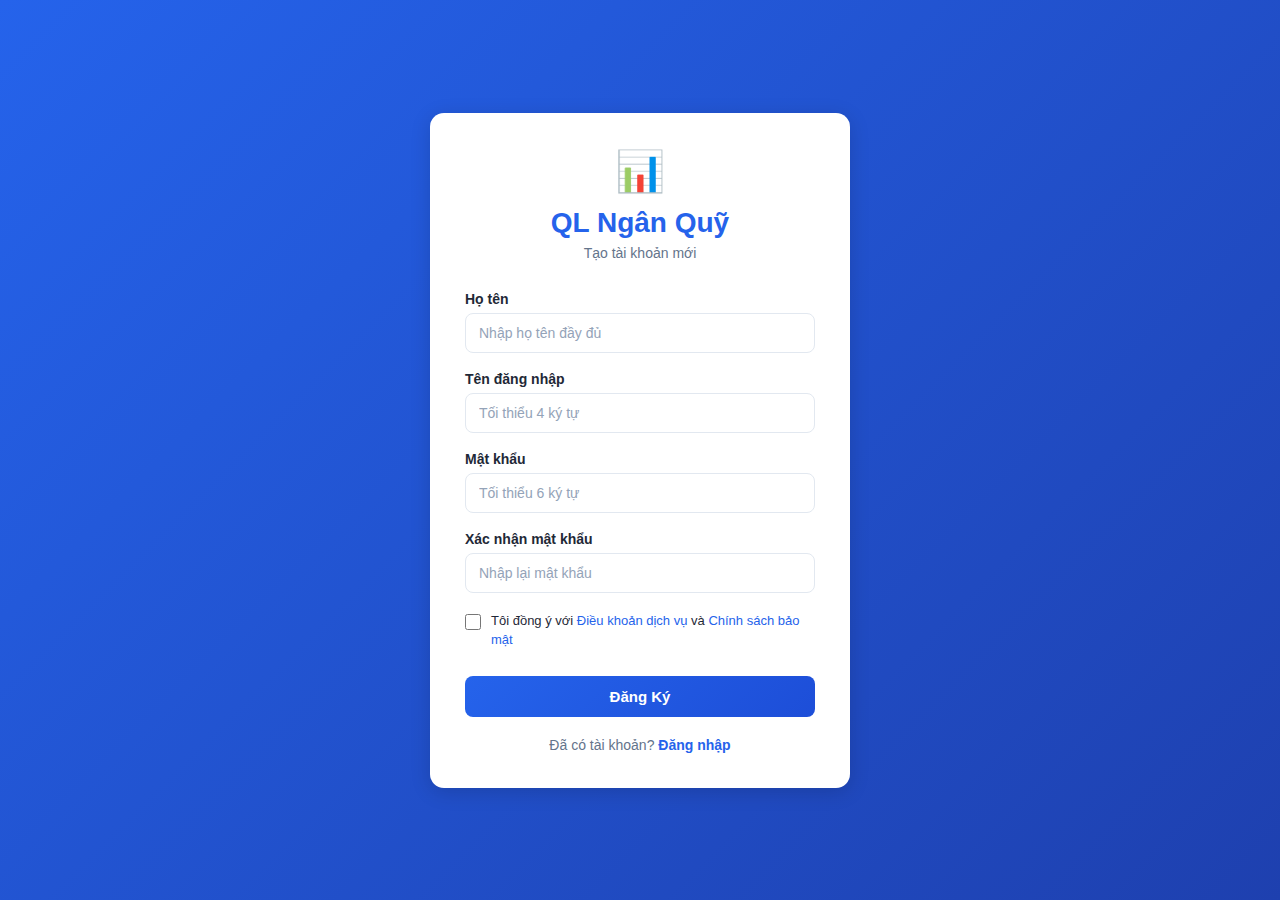
<file: Quanlychitieu/dangky.html>
<!DOCTYPE html>
<html lang="vi">
<head>
    <meta charset="UTF-8">
    <meta name="viewport" content="width=device-width, initial-scale=1.0">
    <title>Đăng Ký - QL Ngân Quỹ</title>
    <link rel="stylesheet" href="auth.css">
</head>
<body>
    <div class="login-container">
        <div class="login-box register-box">
            <div class="login-header">
                <div class="logo">📊</div>
                <h1>QL Ngân Quỹ</h1>
                <p>Tạo tài khoản mới</p>
            </div>
            
            <div id="registerMessage" style="display:none; margin: 0 0 14px; padding: 10px 12px; border-radius: 10px;"></div>
            <form id="registerForm">
                <div class="form-group">
                    <label for="hoTen">Họ tên</label>
                    <input 
                        type="text" 
                        id="hoTen" 
                        name="hoTen" 
                        placeholder="Nhập họ tên đầy đủ"
                        required
                    >
                </div>

                <div class="form-group">
                    <label for="tenDangNhap">Tên đăng nhập</label>
                    <input 
                        type="text" 
                        id="tenDangNhap" 
                        name="tenDangNhap" 
                        placeholder="Tối thiểu 4 ký tự"
                        required
                    >
                </div>

                <div class="form-group">
                    <label for="matKhau">Mật khẩu</label>
                    <input 
                        type="password" 
                        id="matKhau" 
                        name="matKhau" 
                        placeholder="Tối thiểu 6 ký tự"
                        required
                    >
                </div>

                <div class="form-group">
                    <label for="xacNhanMatKhau">Xác nhận mật khẩu</label>
                    <input 
                        type="password" 
                        id="xacNhanMatKhau" 
                        name="xacNhanMatKhau" 
                        placeholder="Nhập lại mật khẩu"
                        required
                    >
                </div>

                <div class="terms-checkbox">
                    <input 
                        type="checkbox" 
                        id="dongY" 
                        name="dongY"
                        required
                    >
                    <label for="dongY">
                        Tôi đồng ý với <a href="#">Điều khoản dịch vụ</a> 
                        và <a href="#">Chính sách bảo mật</a>
                    </label>
                </div>

                <button type="submit" class="btn-submit">Đăng Ký</button>
            </form>

            <div class="login-footer">
                Đã có tài khoản? <a href="dangnhap.html">Đăng nhập</a>
            </div>
        </div>
    </div>
    <script src="auth-client.js"></script>
    <script>
      (function(){
        var form = document.getElementById("registerForm");
        var msg = document.getElementById("registerMessage");
        function showMsg(text, ok){
          if(!msg) return;
          msg.style.display = "block";
          msg.style.background = ok ? "rgba(16,185,129,0.12)" : "rgba(239,68,68,0.12)";
          msg.style.color = ok ? "#065f46" : "#7f1d1d";
          msg.style.border = ok ? "1px solid rgba(16,185,129,0.25)" : "1px solid rgba(239,68,68,0.25)";
          msg.textContent = text;
        }
        if(form){
          form.addEventListener("submit", async function(e){
            e.preventDefault();
            var hoTen = document.getElementById("hoTen").value.trim();
            var tenDangNhap = document.getElementById("tenDangNhap").value.trim();
            var matKhau = document.getElementById("matKhau").value;
            var xacNhan = document.getElementById("xacNhanMatKhau").value;
            if(matKhau !== xacNhan){
              showMsg("Mật khẩu xác nhận không khớp.", false);
              return;
            }
            try{
              showMsg("Đang tạo tài khoản...", true);
              await AUTH.register(hoTen, tenDangNhap, matKhau);
              showMsg("Đăng ký thành công! Chuyển sang đăng nhập...", true);
              setTimeout(function(){ window.location.href = "dangnhap.html"; }, 700);
            }catch(err){
              showMsg(err.message || "Đăng ký thất bại", false);
            }
          });
        }
      })();
    </script>
</body>
</html>
</file>
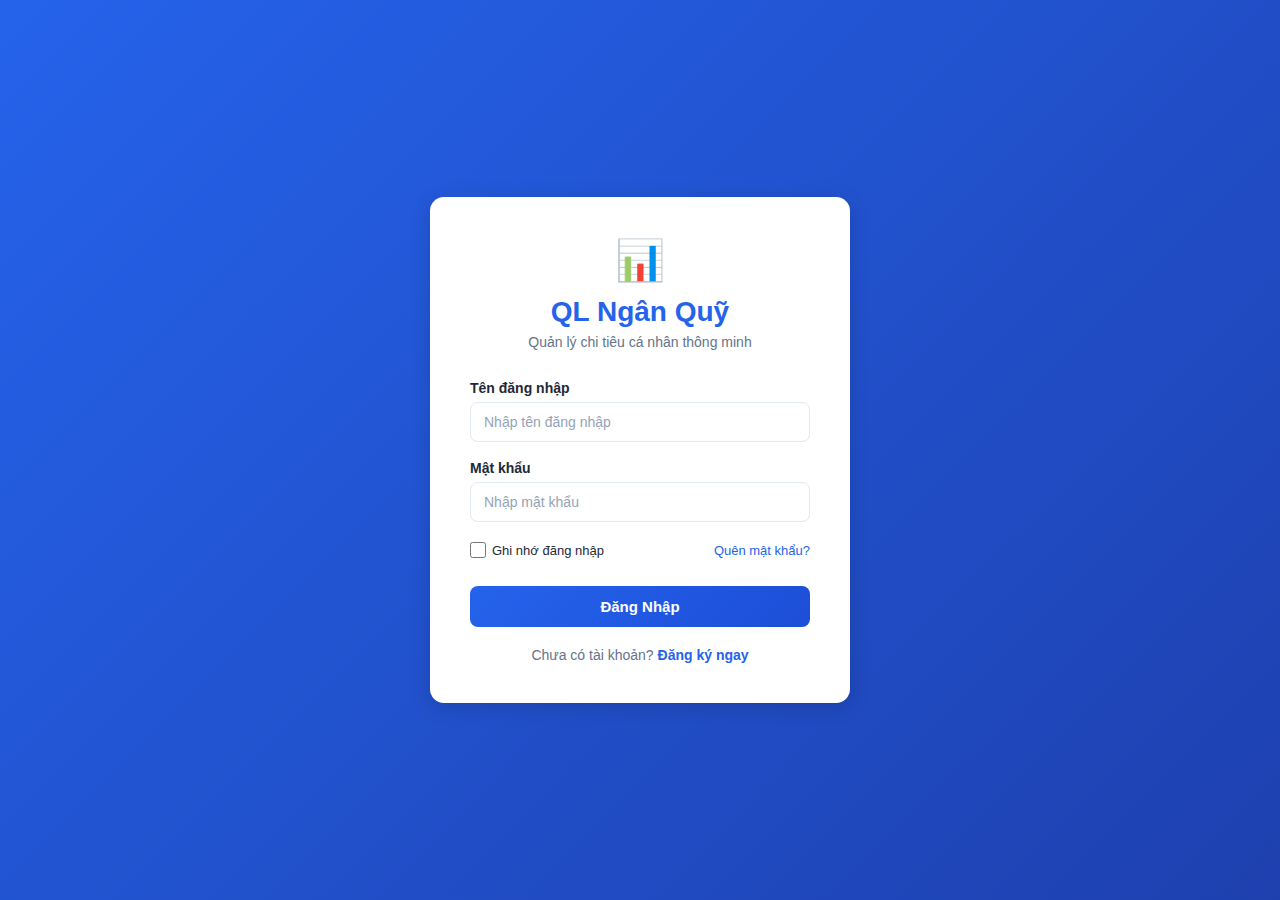
<file: Quanlychitieu/dangnhap.html>
<!DOCTYPE html>
<html lang="vi">
<head>
    <meta charset="UTF-8">
    <meta name="viewport" content="width=device-width, initial-scale=1.0">
    <title>Đăng Nhập - QL Ngân Quỹ</title>
    <link rel="stylesheet" href="auth.css">
</head>
<body>
    <div class="login-container">
        <div class="login-box">
            <div class="login-header">
                <div class="logo">📊</div>
                <h1>QL Ngân Quỹ</h1>
                <p>Quản lý chi tiêu cá nhân thông minh</p>
            </div>
            
            <div id="loginMessage" style="display:none; margin: 0 0 14px; padding: 10px 12px; border-radius: 10px;"></div>
            <form id="loginForm">
                <div class="form-group">
                    <label for="tenDangNhap">Tên đăng nhập</label>
                    <input 
                        type="text" 
                        id="tenDangNhap" 
                        name="tenDangNhap" 
                        placeholder="Nhập tên đăng nhập"
                        required
                    >
                </div>

                <div class="form-group">
                    <label for="matKhau">Mật khẩu</label>
                    <input 
                        type="password" 
                        id="matKhau" 
                        name="matKhau" 
                        placeholder="Nhập mật khẩu"
                        required
                    >
                </div>

                <div class="form-remember">
                    <label>
                        <input type="checkbox" id="ghinhoPass" name="ghinhoPass">
                        Ghi nhớ đăng nhập
                    </label>
                    <a href="#" class="forgot-password">Quên mật khẩu?</a>
                </div>

                <button type="submit" class="btn-submit">Đăng Nhập</button>
            </form>

            <div class="login-footer">
                Chưa có tài khoản? <a href="dangky.html">Đăng ký ngay</a>
            </div>
        </div>
    </div>
    <script src="auth-client.js"></script>
    <script>
      (function(){
        // Nếu đã đăng nhập rồi thì chuyển thẳng theo role
        if (AUTH.getToken() && AUTH.getUser()) {
          window.location.href = AUTH.redirectAfterLogin(AUTH.getUser());
          return;
        }
        var form = document.getElementById("loginForm");
        var msg = document.getElementById("loginMessage");
        function showMsg(text, ok){
          if(!msg) return;
          msg.style.display = "block";
          msg.style.background = ok ? "rgba(16,185,129,0.12)" : "rgba(239,68,68,0.12)";
          msg.style.color = ok ? "#065f46" : "#7f1d1d";
          msg.style.border = ok ? "1px solid rgba(16,185,129,0.25)" : "1px solid rgba(239,68,68,0.25)";
          msg.textContent = text;
        }
        if(form){
          form.addEventListener("submit", async function(e){
            e.preventDefault();
            var tenDangNhap = document.getElementById("tenDangNhap").value.trim();
            var matKhau = document.getElementById("matKhau").value;
            var remember = !!document.getElementById("ghinhoPass").checked;
            try{
              showMsg("Đang đăng nhập...", true);
              var data = await AUTH.login(tenDangNhap, matKhau, remember);
              showMsg("Đăng nhập thành công! Đang chuyển trang...", true);
              window.location.href = AUTH.redirectAfterLogin(data.user);
            }catch(err){
              showMsg(err.message || "Đăng nhập thất bại", false);
            }
          });
        }
      })();
    </script>
</body>
</html>
</file>
<file: Quanlychitieu/auth.css>
* {
    margin: 0;
    padding: 0;
    box-sizing: border-box;
}

body {
    font-family: -apple-system, BlinkMacSystemFont, 'Segoe UI', 'Roboto', sans-serif;
    background: linear-gradient(135deg, #2563eb 0%, #1e40af 100%);
    min-height: 100vh;
    display: flex;
    align-items: center;
    justify-content: center;
    padding: 20px;
}

.login-container {
    width: 100%;
    max-width: 420px;
}

.login-box {
    background: white;
    border-radius: 14px;
    padding: 40px;
    box-shadow: 0 4px 20px rgba(0, 0, 0, 0.15);
}

.login-box.register-box {
    max-width: 480px;
    padding: 35px;
}

.login-header {
    text-align: center;
    margin-bottom: 30px;
}

.logo {
    font-size: 40px;
    margin-bottom: 12px;
}

.login-header h1 {
    font-size: 28px;
    color: #2563eb;
    margin-bottom: 6px;
    font-weight: 700;
}

.login-header p {
    color: #64748b;
    font-size: 14px;
}

.form-group {
    margin-bottom: 18px;
}

.form-group label {
    display: block;
    margin-bottom: 6px;
    color: #1f2937;
    font-weight: 600;
    font-size: 14px;
}

.form-group input {
    width: 100%;
    padding: 11px 13px;
    border: 1px solid #e2e8f0;
    border-radius: 8px;
    font-size: 14px;
    font-family: inherit;
    transition: all 0.3s ease;
}

.form-group input:focus {
    outline: none;
    border-color: #2563eb;
    box-shadow: 0 0 0 3px rgba(37, 99, 235, 0.1);
    background-color: #f8fafc;
}

.form-group input::placeholder {
    color: #94a3b8;
}

.form-remember {
    display: flex;
    justify-content: space-between;
    align-items: center;
    margin: 20px 0;
    font-size: 13px;
}

.form-remember label {
    display: flex;
    align-items: center;
    gap: 6px;
    margin: 0;
    cursor: pointer;
    font-weight: 500;
    color: #1f2937;
}

.form-remember input[type="checkbox"] {
    width: 16px;
    height: 16px;
    cursor: pointer;
    accent-color: #2563eb;
}

.forgot-password {
    color: #2563eb;
    text-decoration: none;
    font-weight: 500;
    transition: all 0.3s ease;
}

.forgot-password:hover {
    color: #1d4ed8;
    text-decoration: underline;
}

.terms-checkbox {
    display: flex;
    align-items: flex-start;
    gap: 10px;
    margin: 18px 0;
    font-size: 13px;
}

.terms-checkbox input[type="checkbox"] {
    width: 16px;
    height: 16px;
    margin-top: 3px;
    cursor: pointer;
    accent-color: #2563eb;
    flex-shrink: 0;
}

.terms-checkbox label {
    cursor: pointer;
    margin: 0;
    color: #1f2937;
    font-weight: 500;
    line-height: 1.5;
}

.terms-checkbox a {
    color: #2563eb;
    text-decoration: none;
    transition: all 0.3s ease;
}

.terms-checkbox a:hover {
    color: #1d4ed8;
    text-decoration: underline;
}

.btn-submit {
    width: 100%;
    padding: 12px;
    background: linear-gradient(135deg, #2563eb 0%, #1d4ed8 100%);
    color: white;
    border: none;
    border-radius: 8px;
    font-size: 15px;
    font-weight: 600;
    cursor: pointer;
    transition: all 0.3s ease;
    margin-top: 8px;
}

.btn-submit:hover {
    transform: translateY(-2px);
    box-shadow: 0 4px 15px rgba(37, 99, 235, 0.3);
}

.btn-submit:active {
    transform: translateY(0);
}

.login-footer {
    text-align: center;
    margin-top: 20px;
    font-size: 14px;
    color: #64748b;
}

.login-footer a {
    color: #2563eb;
    text-decoration: none;
    font-weight: 600;
    transition: all 0.3s ease;
}

.login-footer a:hover {
    color: #1d4ed8;
    text-decoration: underline;
}

@media (max-width: 480px) {
    .login-box {
        padding: 28px 20px;
    }

    .login-box.register-box {
        padding: 25px 20px;
    }

    .login-header h1 {
        font-size: 24px;
    }

    .logo {
        font-size: 32px;
    }

    .form-remember {
        flex-direction: column;
        align-items: flex-start;
        gap: 10px;
    }

    .terms-checkbox {
        font-size: 12px;
    }
}
</file>
